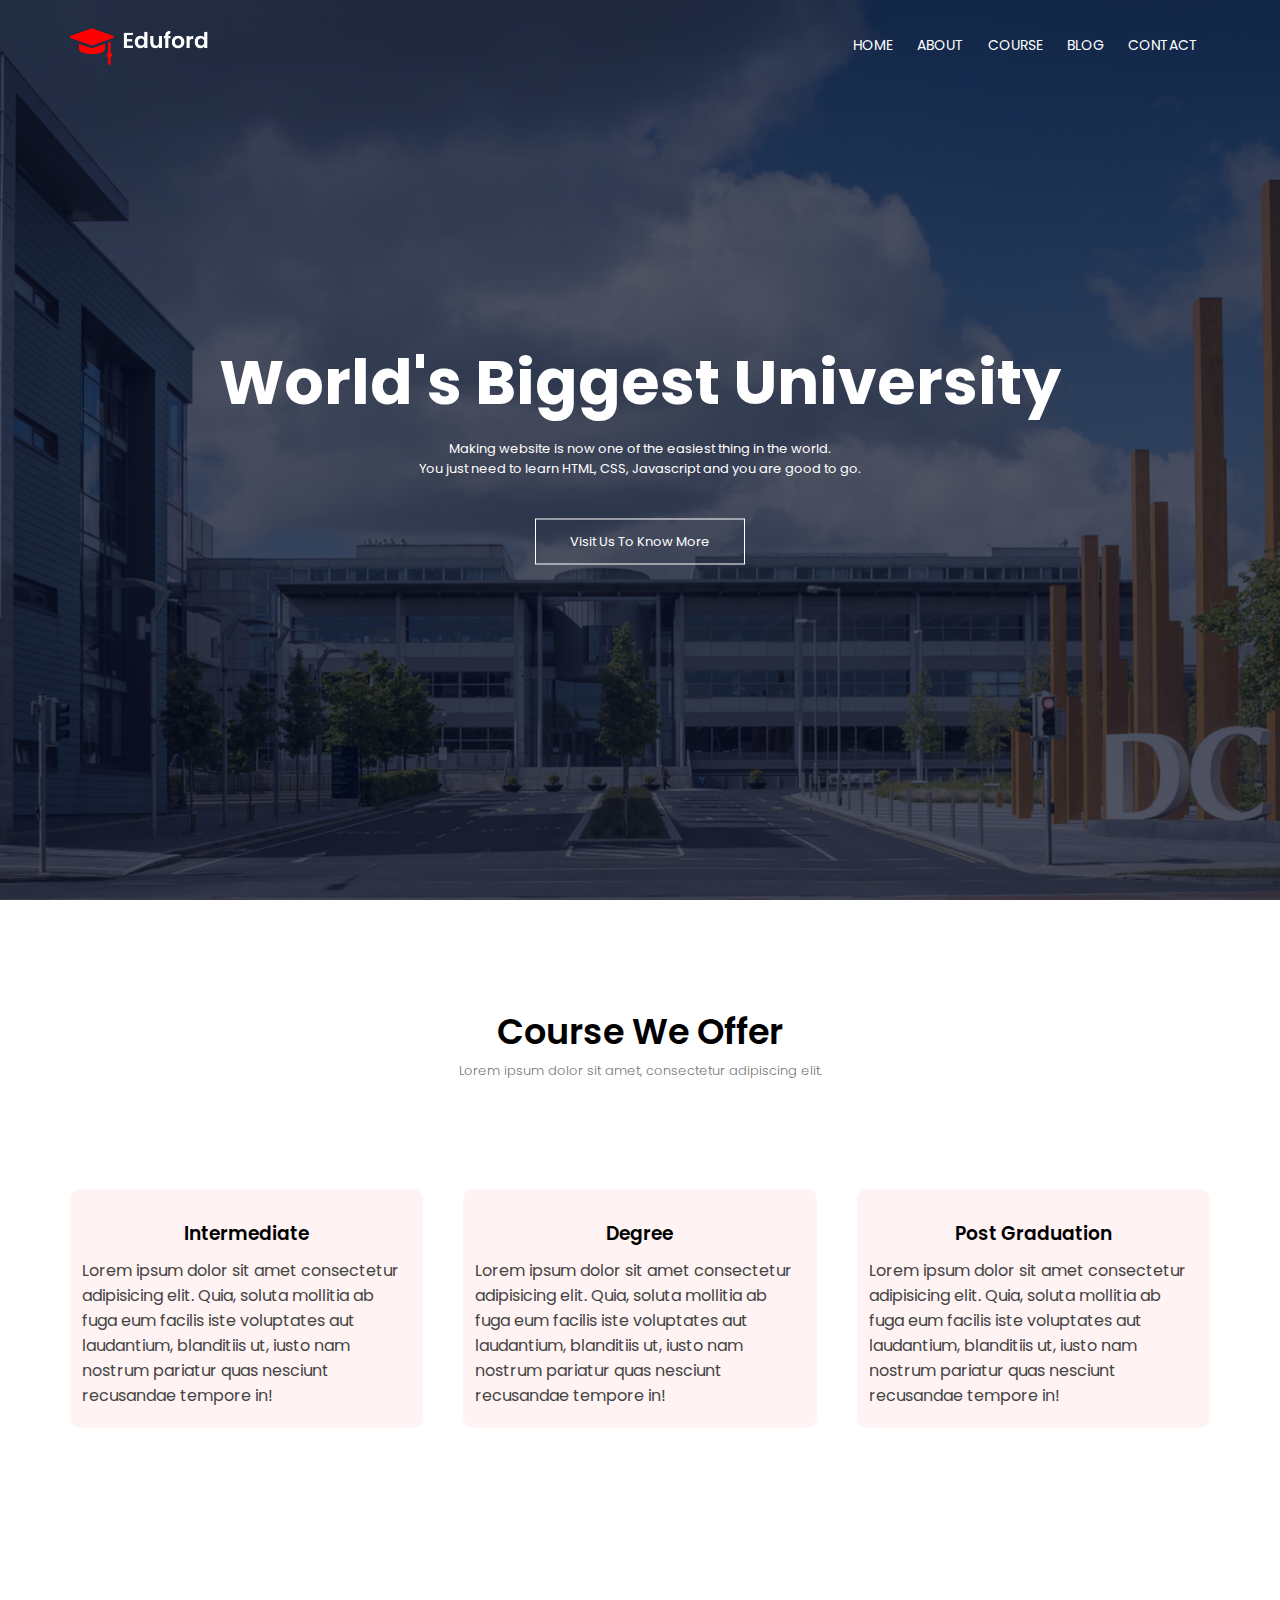
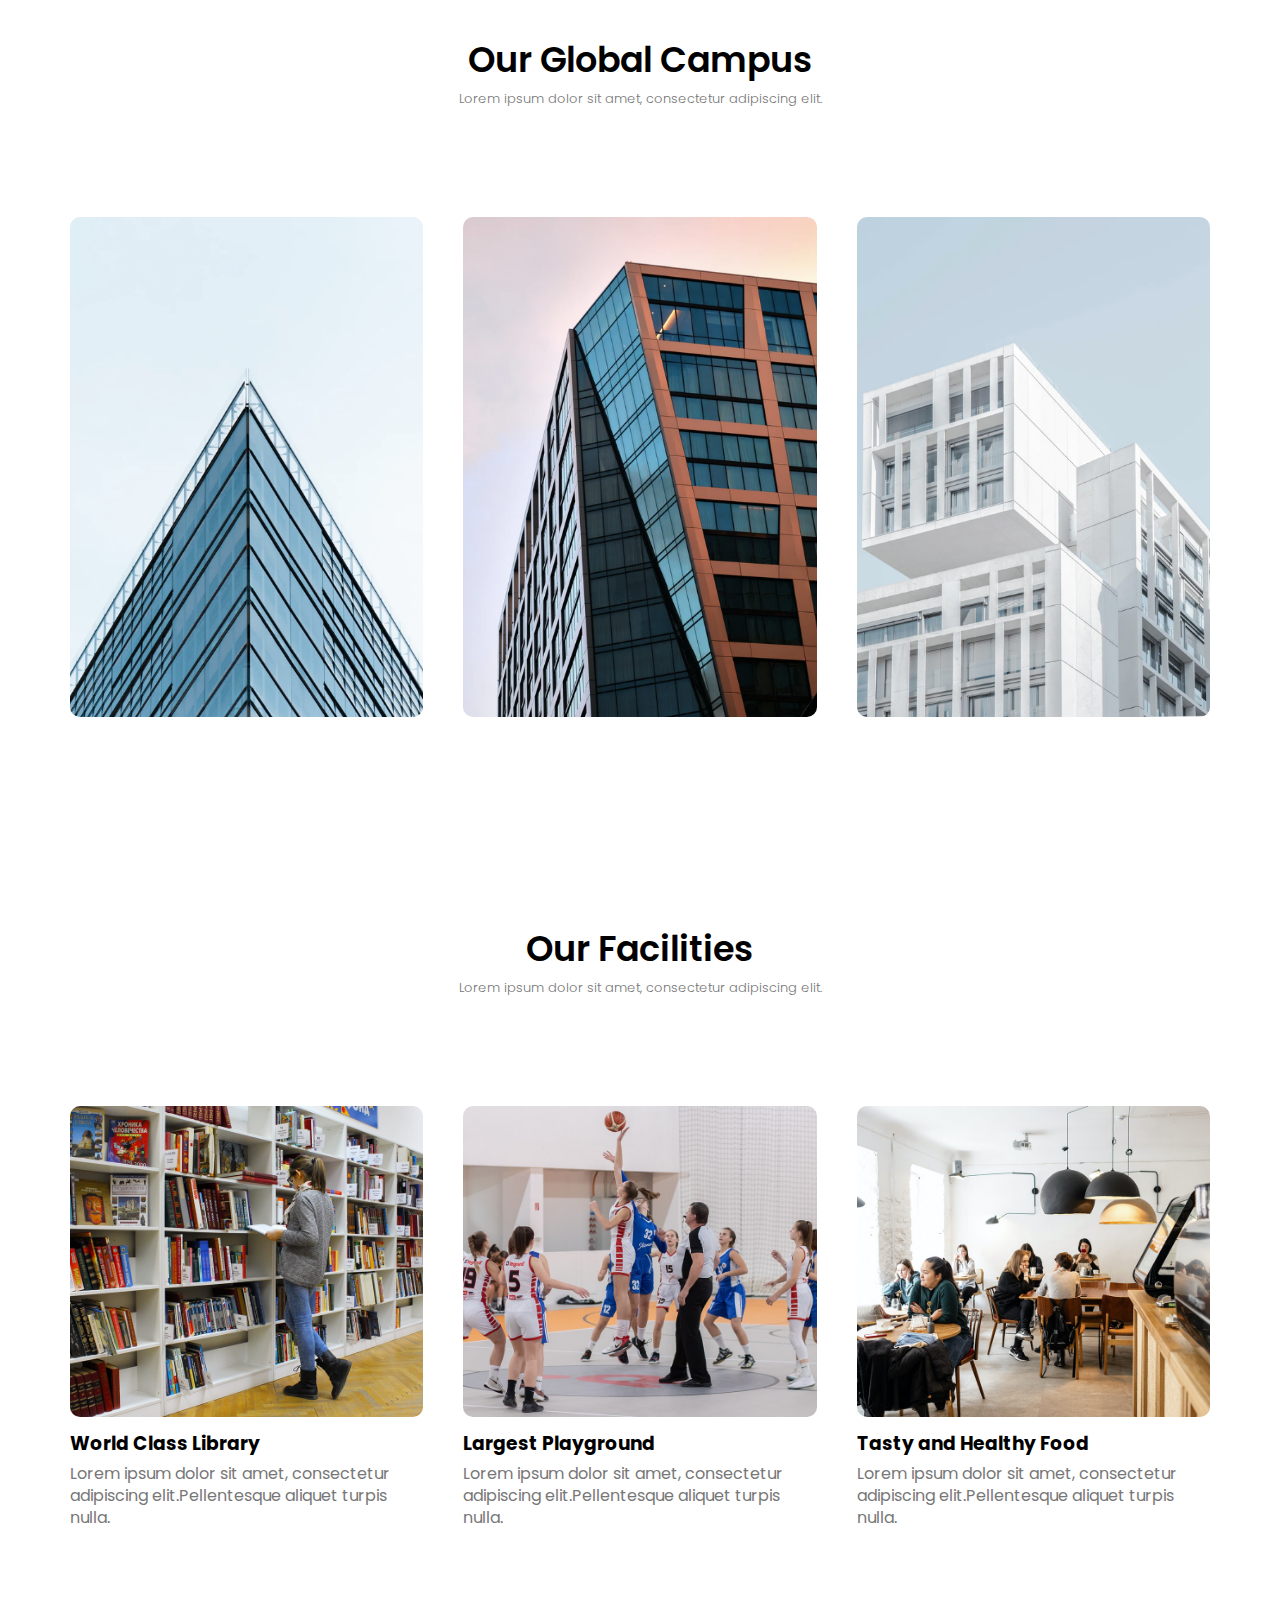
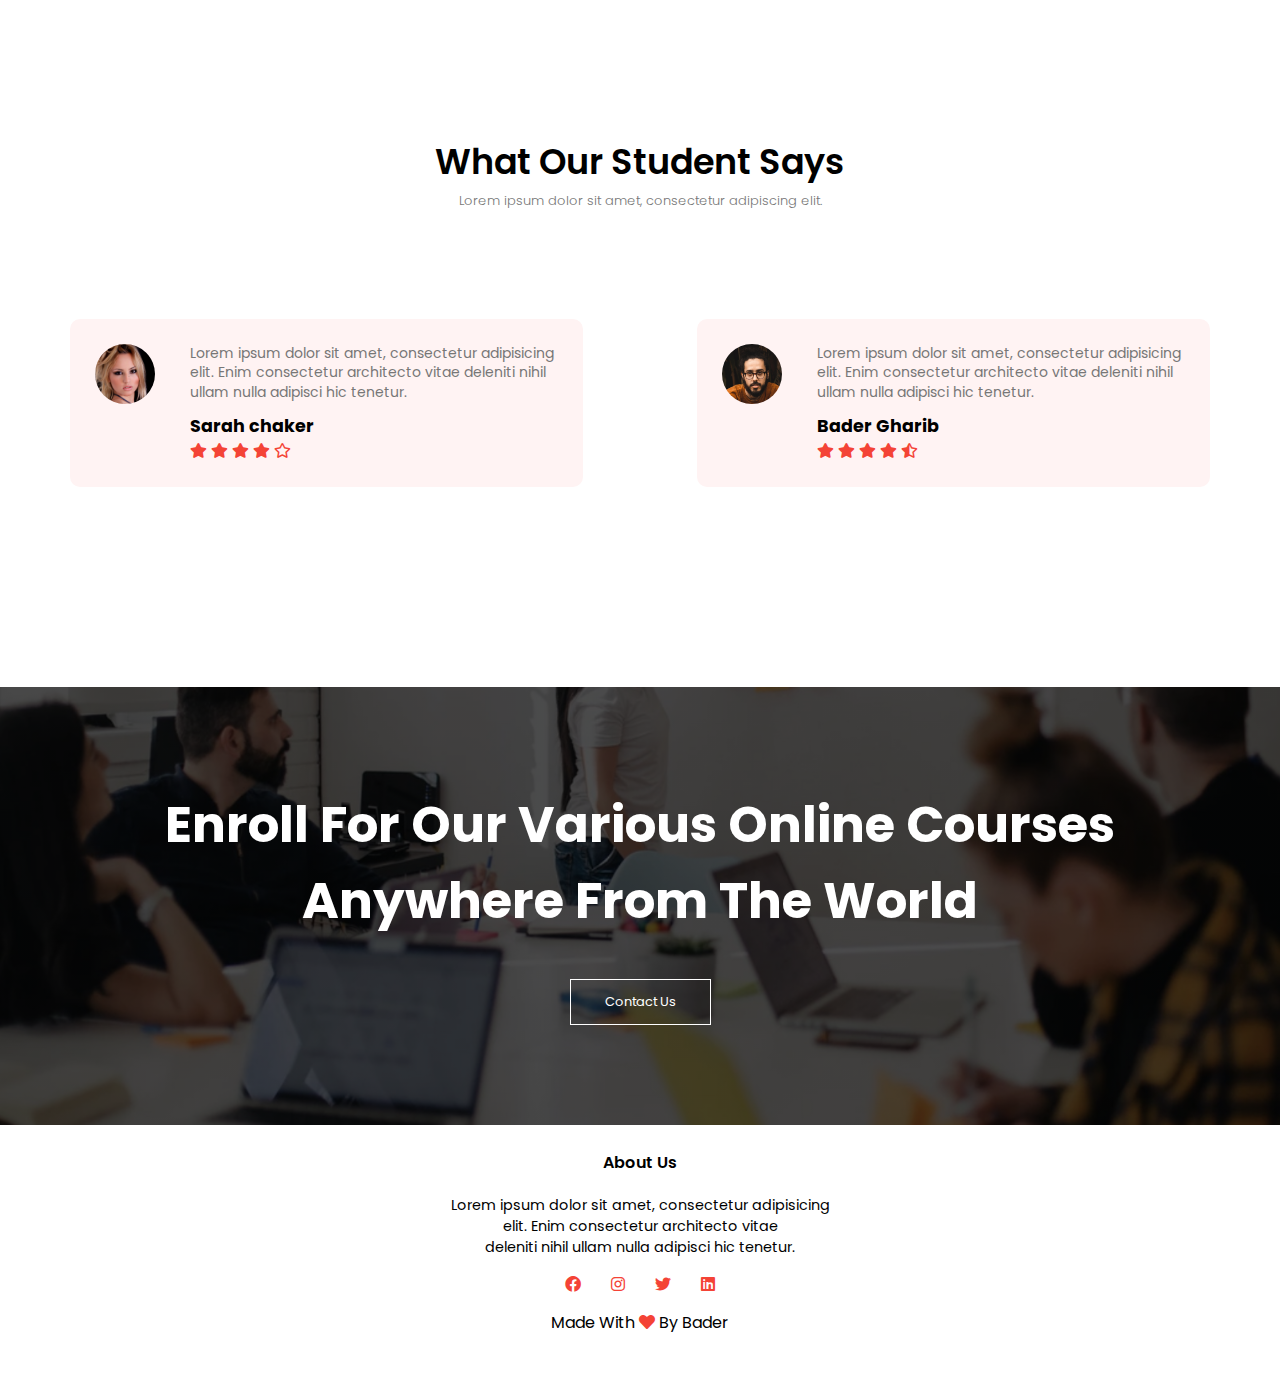
<file: index.html>
<!DOCTYPE html>
<html lang="en">
  <head>
    <meta charset="UTF-8" />
    <meta name="viewport" content="width=device-width, initial-scale=1.0" />
    <title>University Website Design</title>
    <link rel="preconnect" href="https://fonts.googleapis.com" />
    <link rel="preconnect" href="https://fonts.gstatic.com" crossorigin />
    <link
      href="https://fonts.googleapis.com/css2?family=Poppins:wght@100;200;300;400;700&display=swap"
      rel="stylesheet"
    />
    <link rel="stylesheet" href="css/all.min.css" />
    <link rel="stylesheet" href="css/main.css" />
  </head>
  <body>
    <!-- Start Header -->
    <div class="header">
      <div class="container">
        <a class="logo" href="index.html">
          <img src="images/logo.png" alt="" />
        </a>
        <nav>
          <i class="fa-solid fa-bars toggle-menu"></i>
          <ul>
            <li><a href="index.html">HOME</a></li>
            <li><a href="about.html">ABOUT</a></li>
            <li><a href="course.html">COURSE</a></li>
            <li><a href="blog.html">BLOG</a></li>
            <li><a href="contact.html">CONTACT</a></li>
          </ul>
        </nav>
      </div>
    </div>
    <div class="landing">
      <div class="text">
        <div class="content">
          <h1>World's Biggest University</h1>
          <p>
            Making website is now one of the easiest thing in the world.<br />
            You just need to learn HTML, CSS, Javascript and you are good to go.
          </p>
          <a class="hero-btn" href="#">Visit Us To Know More</a>
        </div>
      </div>
    </div>
    <!-- Start Course -->
    <section class="course" id="course">
      <div class="main-title">
        <h1>Course We Offer</h1>
        <p>Lorem ipsum dolor sit amet, consectetur adipiscing elit.</p>
      </div>
      <div class="container">
        <div class="course-col">
          <h3>Intermediate</h3>
          <p>
            Lorem ipsum dolor sit amet consectetur adipisicing elit. Quia,
            soluta mollitia ab fuga eum facilis iste voluptates aut laudantium,
            blanditiis ut, iusto nam nostrum pariatur quas nesciunt recusandae
            tempore in!
          </p>
        </div>
        <div class="course-col">
          <h3>Degree</h3>
          <p>
            Lorem ipsum dolor sit amet consectetur adipisicing elit. Quia,
            soluta mollitia ab fuga eum facilis iste voluptates aut laudantium,
            blanditiis ut, iusto nam nostrum pariatur quas nesciunt recusandae
            tempore in!
          </p>
        </div>
        <div class="course-col">
          <h3>Post Graduation</h3>
          <p>
            Lorem ipsum dolor sit amet consectetur adipisicing elit. Quia,
            soluta mollitia ab fuga eum facilis iste voluptates aut laudantium,
            blanditiis ut, iusto nam nostrum pariatur quas nesciunt recusandae
            tempore in!
          </p>
        </div>
      </div>
    </section>
    <!-- Start Campus -->
    <section class="campus" id="campus">
      <div class="main-title">
        <h1>Our Global Campus</h1>
        <p>Lorem ipsum dolor sit amet, consectetur adipiscing elit.</p>
      </div>
      <div class="container">
        <div class="campus-col">
          <img src="images/london.png" alt="" />
          <div class="layer">
            <h3>LONDON</h3>
          </div>
        </div>
        <div class="campus-col">
          <img src="images/newyork.png" alt="" />
          <div class="layer">
            <h3>NEW YORK</h3>
          </div>
        </div>
        <div class="campus-col">
          <img src="images/washington.png" alt="" />
          <div class="layer">
            <h3>WASHINGTON</h3>
          </div>
        </div>
      </div>
    </section>
    <!-- Start Facilities -->
    <section class="facilities" id="facilities">
      <div class="main-title">
        <h1>Our Facilities</h1>
        <p>Lorem ipsum dolor sit amet, consectetur adipiscing elit.</p>
      </div>
      <div class="container">
        <div class="facility">
          <img src="images/library.png" alt="" />
          <h3>World Class Library</h3>
          <p>
            Lorem ipsum dolor sit amet, consectetur adipiscing elit.Pellentesque
            aliquet turpis nulla.
          </p>
        </div>
        <div class="facility">
          <img src="images/basketball.png" alt="" />
          <h3>Largest Playground</h3>
          <p>
            Lorem ipsum dolor sit amet, consectetur adipiscing elit.Pellentesque
            aliquet turpis nulla.
          </p>
        </div>
        <div class="facility">
          <img src="images/cafeteria.png" alt="" />
          <h3>Tasty and Healthy Food</h3>
          <p>
            Lorem ipsum dolor sit amet, consectetur adipiscing elit.Pellentesque
            aliquet turpis nulla.
          </p>
        </div>
      </div>
    </section>
    <!-- Start Testimonials -->
    <section class="testimonials" id="testimonials">
      <div class="main-title">
        <h1>What Our Student Says</h1>
        <p>Lorem ipsum dolor sit amet, consectetur adipiscing elit.</p>
      </div>
      <div class="container">
        <div class="box">
          <img src="images/user1.jpg" alt="" />
          <div class="text">
            <p>
              Lorem ipsum dolor sit amet, consectetur adipisicing elit. Enim
              consectetur architecto vitae deleniti nihil ullam nulla adipisci
              hic tenetur.
            </p>
            <h3>Sarah chaker</h3>
            <i class="fa-solid fa-star"></i>
            <i class="fa-solid fa-star"></i>
            <i class="fa-solid fa-star"></i>
            <i class="fa-solid fa-star"></i>
            <i class="fa-regular fa-star"></i>
          </div>
        </div>
        <div class="box">
          <img src="images/user2.jpg" alt="" />
          <div class="text">
            <p>
              Lorem ipsum dolor sit amet, consectetur adipisicing elit. Enim
              consectetur architecto vitae deleniti nihil ullam nulla adipisci
              hic tenetur.
            </p>
            <h3>Bader Gharib</h3>
            <i class="fa-solid fa-star"></i>
            <i class="fa-solid fa-star"></i>
            <i class="fa-solid fa-star"></i>
            <i class="fa-solid fa-star"></i>
            <i class="fa-solid fa-star-half-stroke"></i>
          </div>
        </div>
      </div>
    </section>
    <!-- Start Call To Action -->
    <section class="call">
      <h1>
        Enroll For Our Various Online Courses<br />Anywhere From The World
      </h1>
      <a href="#" class="hero-btn">Contact Us</a>
    </section>
    <!-- Start Footer -->
    <section class="footer">
      <h4>About Us</h4>
      <p>
        Lorem ipsum dolor sit amet, consectetur adipisicing elit. Enim
        consectetur architecto vitae<br />deleniti nihil ullam nulla adipisci
        hic tenetur.
      </p>
      <div class="icons">
        <i class="fa-brands fa-facebook"></i>
        <i class="fa-brands fa-instagram"></i>
        <i class="fa-brands fa-twitter"></i>
        <i class="fa-brands fa-linkedin"></i>
      </div>
      <div class="copyright">
        Made With <i class="fa-solid fa-heart heart"></i> By Bader
      </div>
    </section>
  </body>
</html>
</file>
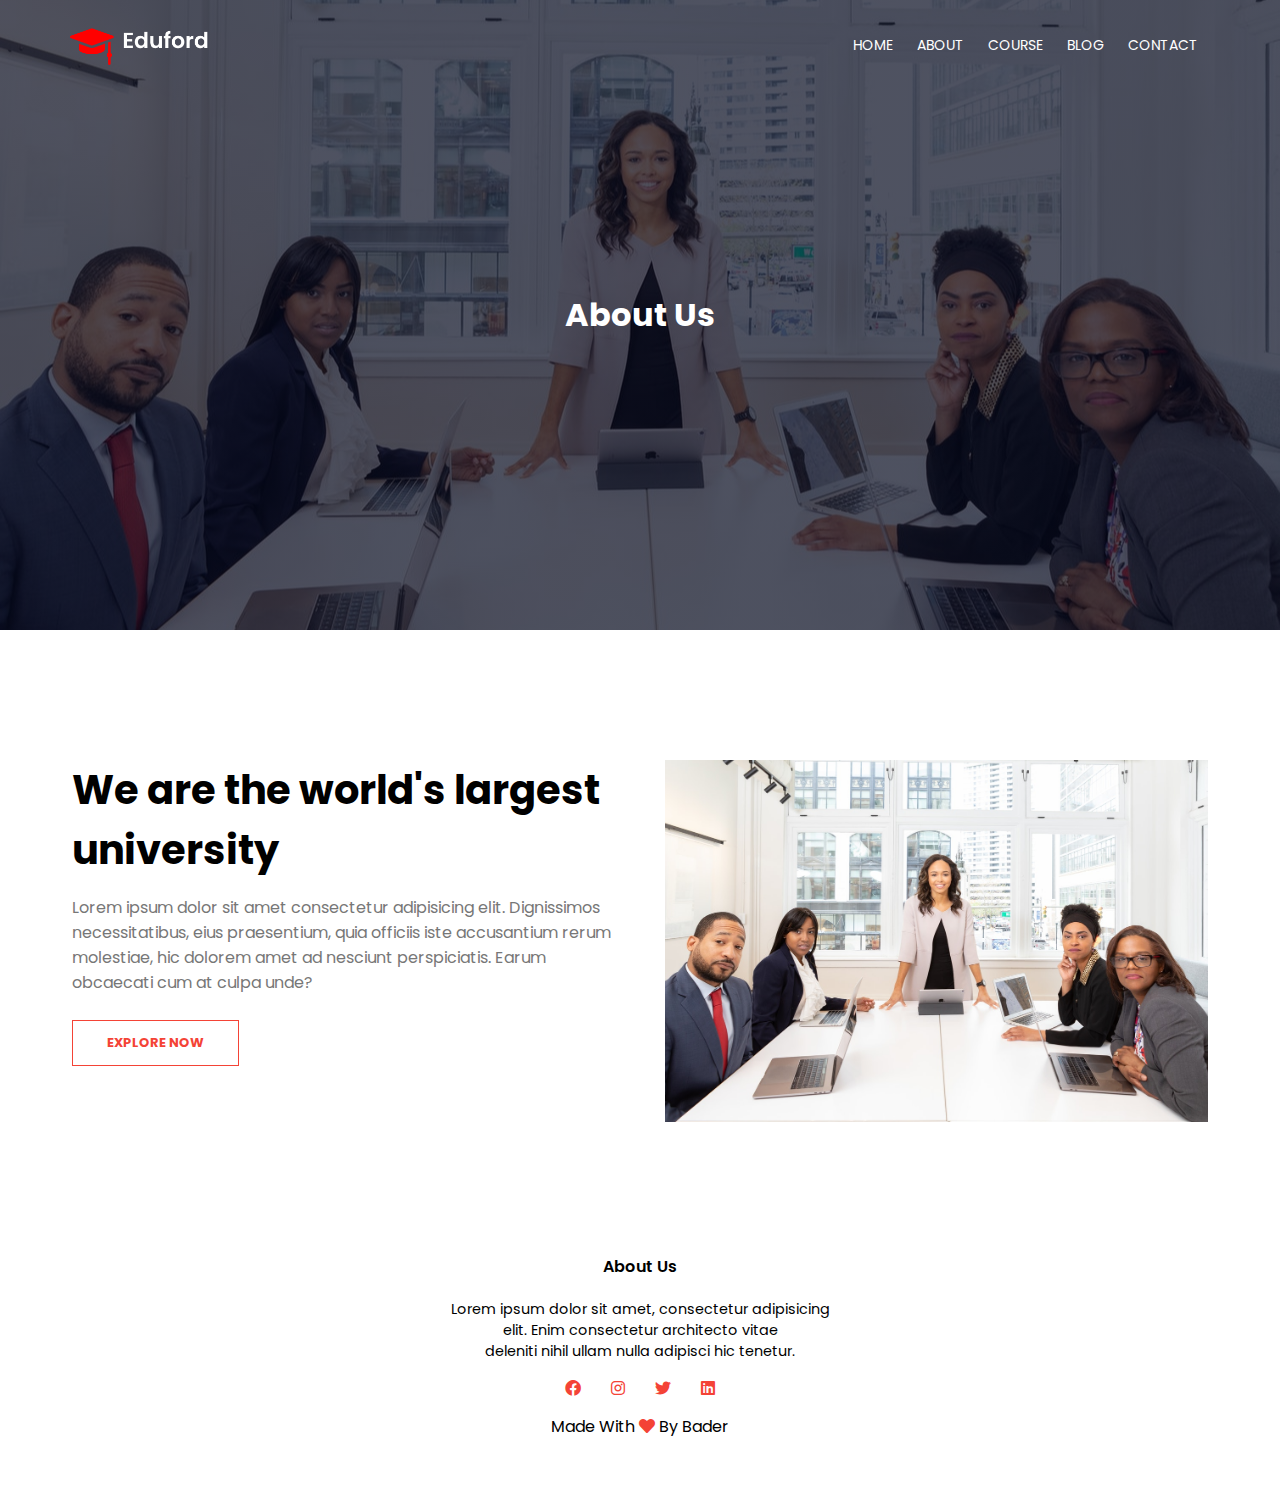
<file: about.html>
<!DOCTYPE html>
<html lang="en">
  <head>
    <meta charset="UTF-8" />
    <meta name="viewport" content="width=device-width, initial-scale=1.0" />
    <title>University Website Design</title>
    <link rel="preconnect" href="https://fonts.googleapis.com" />
    <link rel="preconnect" href="https://fonts.gstatic.com" crossorigin />
    <link
      href="https://fonts.googleapis.com/css2?family=Poppins:wght@100;200;300;400;700&display=swap"
      rel="stylesheet"
    />
    <link rel="stylesheet" href="css/all.min.css" />
    <link rel="stylesheet" href="css/main.css" />
  </head>
  <body>
    <!-- Start Header -->
    <div class="header">
      <div class="container">
        <a class="logo" href="index.html">
          <img src="images/logo.png" alt="" />
        </a>
        <nav>
          <i class="fa-solid fa-bars toggle-menu"></i>
          <ul>
            <li><a href="index.html">HOME</a></li>
            <li><a href="about.html">ABOUT</a></li>
            <li><a href="course.html">COURSE</a></li>
            <li><a href="blog.html">BLOG</a></li>
            <li><a href="contact.html">CONTACT</a></li>
          </ul>
        </nav>
      </div>
    </div>
    <div class="about-landing">
      <h1>About Us</h1>
    </div>
    <!-- Start About Us Content -->
    <section class="about-us">
      <div class="container">
        <div class="box">
          <h1>We are the world's largest university</h1>
          <p>
            Lorem ipsum dolor sit amet consectetur adipisicing elit. Dignissimos
            necessitatibus, eius praesentium, quia officiis iste accusantium
            rerum molestiae, hic dolorem amet ad nesciunt perspiciatis. Earum
            obcaecati cum at culpa unde?
          </p>
          <a href="#" class="hero-btn red-btn">EXPLORE NOW</a>
        </div>
        <div class="box">
          <img src="images/about.jpg" alt="" />
        </div>
      </div>
    </section>
    <!-- Start Footer -->
    <section class="footer">
      <h4>About Us</h4>
      <p>
        Lorem ipsum dolor sit amet, consectetur adipisicing elit. Enim
        consectetur architecto vitae<br />deleniti nihil ullam nulla adipisci
        hic tenetur.
      </p>
      <div class="icons">
        <i class="fa-brands fa-facebook"></i>
        <i class="fa-brands fa-instagram"></i>
        <i class="fa-brands fa-twitter"></i>
        <i class="fa-brands fa-linkedin"></i>
      </div>
      <div class="copyright">
        Made With <i class="fa-solid fa-heart heart"></i> By Bader
      </div>
    </section>
  </body>
</html>
</file>
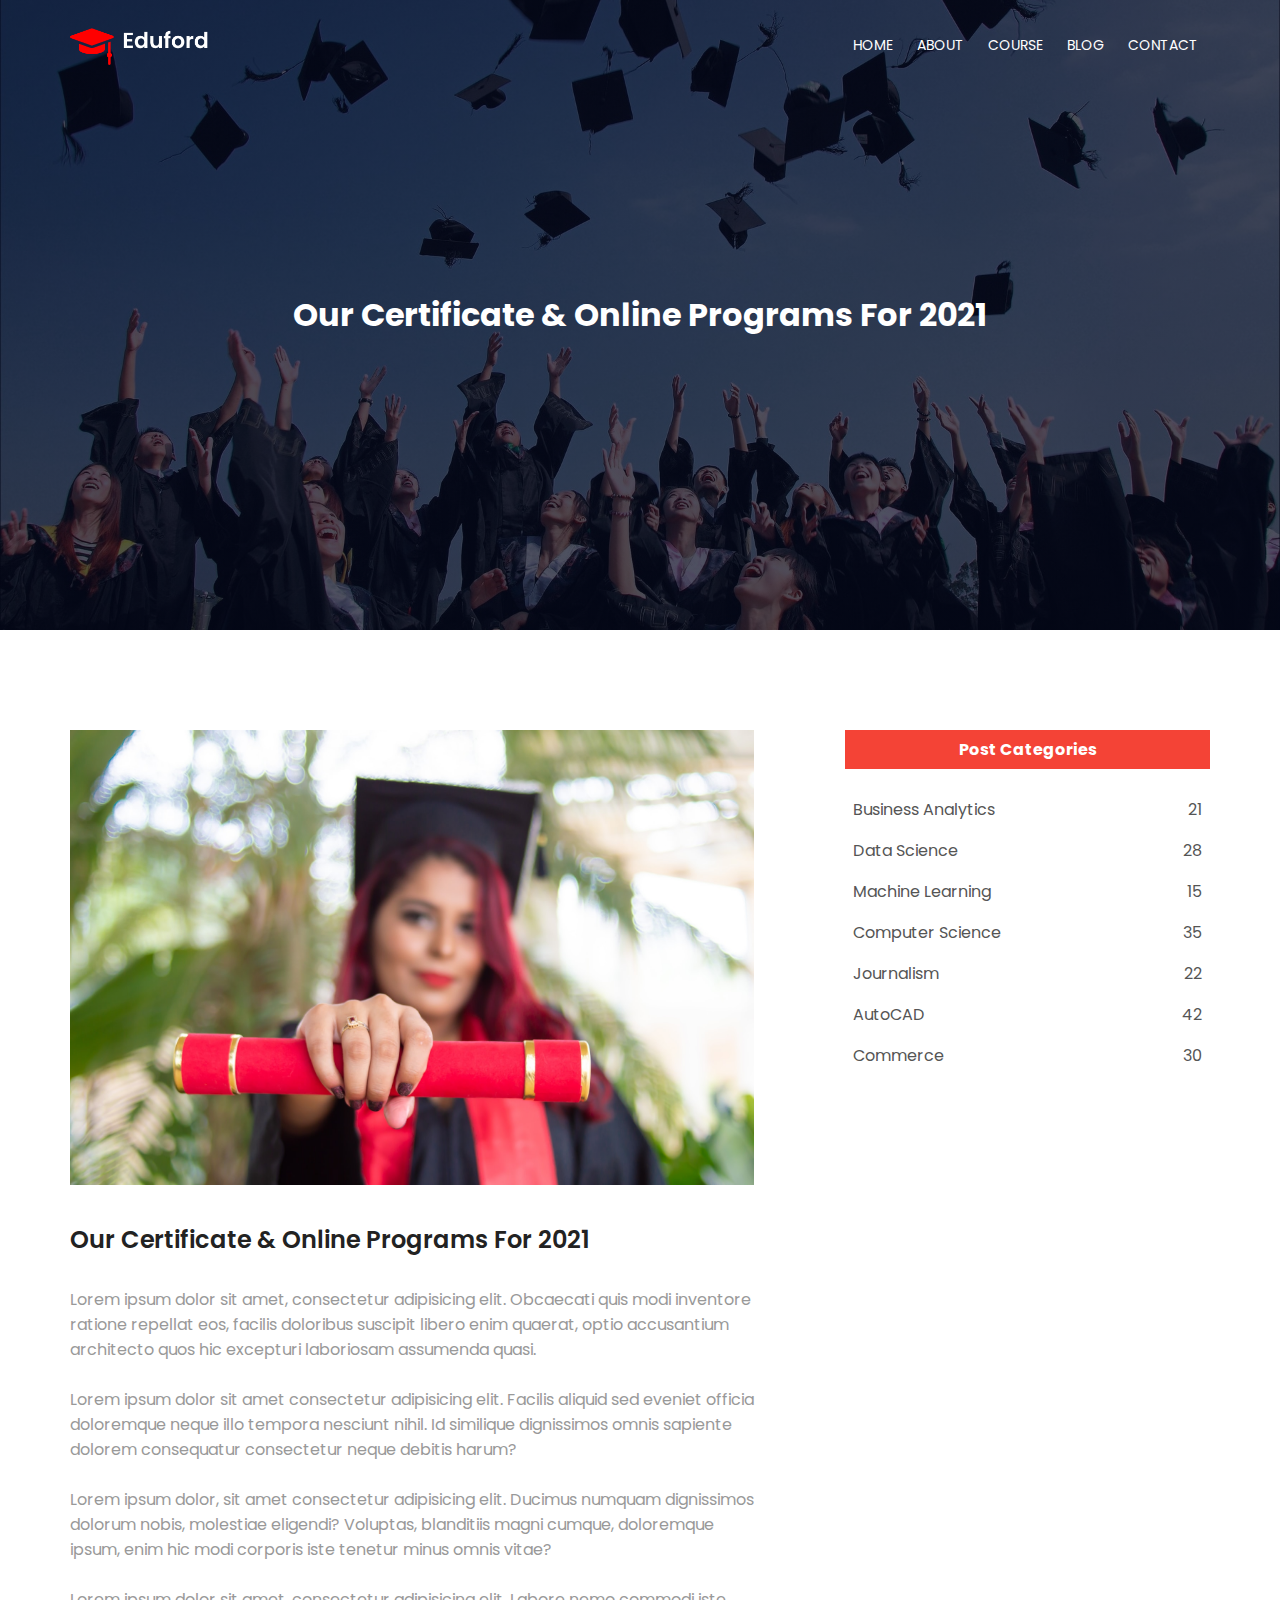
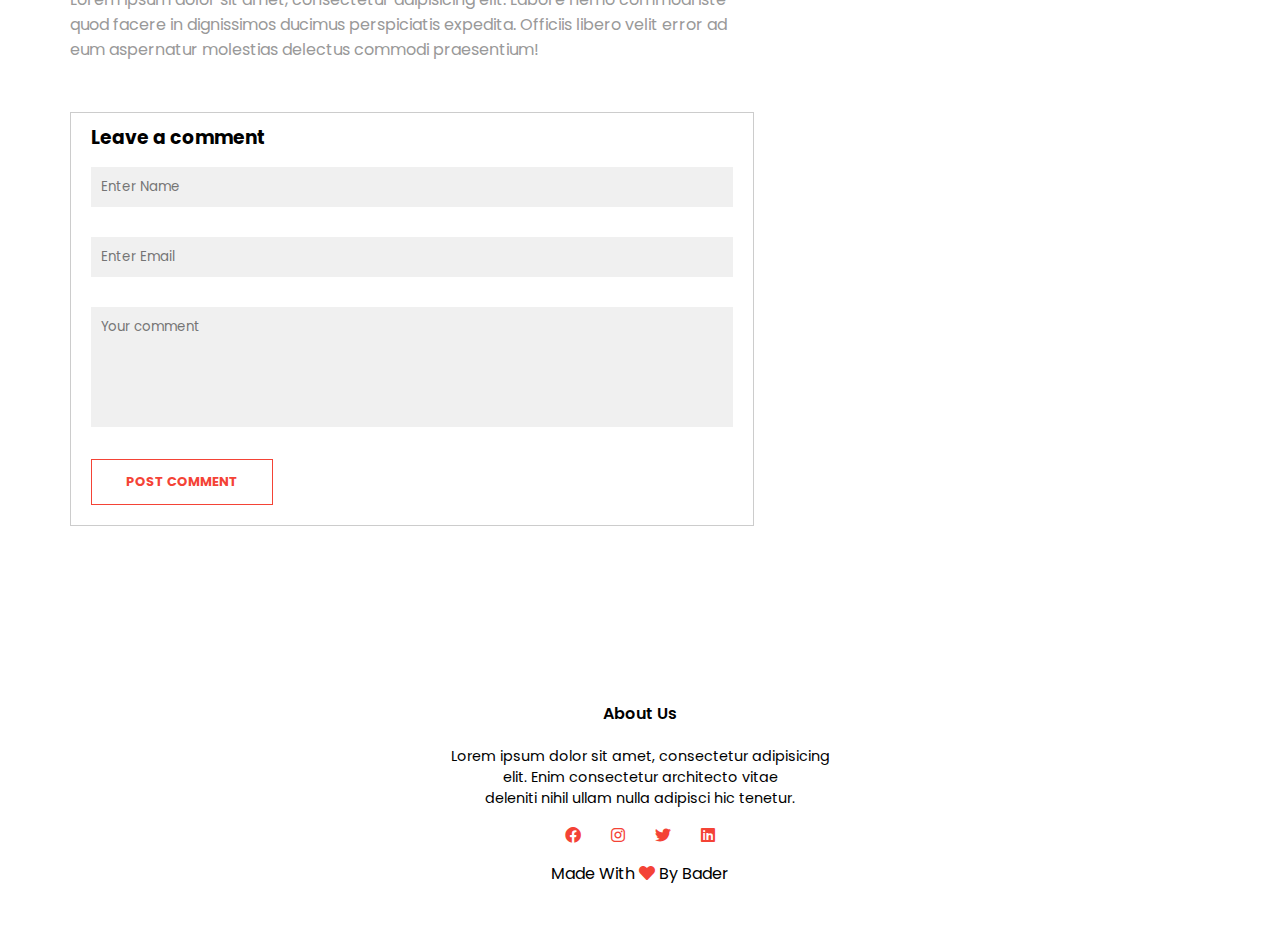
<file: blog.html>
<!DOCTYPE html>
<html lang="en">
  <head>
    <meta charset="UTF-8" />
    <meta name="viewport" content="width=device-width, initial-scale=1.0" />
    <title>University Website Design</title>
    <link rel="preconnect" href="https://fonts.googleapis.com" />
    <link rel="preconnect" href="https://fonts.gstatic.com" crossorigin />
    <link
      href="https://fonts.googleapis.com/css2?family=Poppins:wght@100;200;300;400;700&display=swap"
      rel="stylesheet"
    />
    <link rel="stylesheet" href="css/all.min.css" />
    <link rel="stylesheet" href="css/main.css" />
  </head>
  <body>
    <!-- Start Header -->
    <div class="header">
      <div class="container">
        <a class="logo" href="index.html">
          <img src="images/logo.png" alt="" />
        </a>
        <nav>
          <i class="fa-solid fa-bars toggle-menu"></i>
          <ul>
            <li><a href="index.html">HOME</a></li>
            <li><a href="about.html">ABOUT</a></li>
            <li><a href="course.html">COURSE</a></li>
            <li><a href="blog.html">BLOG</a></li>
            <li><a href="contact.html">CONTACT</a></li>
          </ul>
        </nav>
      </div>
    </div>
    <div class="blog-landing">
      <h1>Our Certificate &amp; Online Programs For 2021</h1>
    </div>
    <section class="blog">
      <div class="container">
        <div class="blog-left">
          <img src="images/certificate.jpg" alt="" />
          <h2>Our Certificate &amp; Online Programs For 2021</h2>
          <p>
            Lorem ipsum dolor sit amet, consectetur adipisicing elit. Obcaecati
            quis modi inventore ratione repellat eos, facilis doloribus suscipit
            libero enim quaerat, optio accusantium architecto quos hic excepturi
            laboriosam assumenda quasi.
          </p>
          <br />
          <p>
            Lorem ipsum dolor sit amet consectetur adipisicing elit. Facilis
            aliquid sed eveniet officia doloremque neque illo tempora nesciunt
            nihil. Id similique dignissimos omnis sapiente dolorem consequatur
            consectetur neque debitis harum?
          </p>
          <br />
          <p>
            Lorem ipsum dolor, sit amet consectetur adipisicing elit. Ducimus
            numquam dignissimos dolorum nobis, molestiae eligendi? Voluptas,
            blanditiis magni cumque, doloremque ipsum, enim hic modi corporis
            iste tenetur minus omnis vitae?
          </p>
          <br />
          <p>
            Lorem ipsum dolor sit amet, consectetur adipisicing elit. Labore
            nemo commodi iste quod facere in dignissimos ducimus perspiciatis
            expedita. Officiis libero velit error ad eum aspernatur molestias
            delectus commodi praesentium!
          </p>
          <div class="comment">
            <h3>Leave a comment</h3>
            <form class="comment-fomr">
              <input type="text" placeholder="Enter Name" />
              <input type="email" placeholder="Enter Email" />
              <textarea rows="5" placeholder="Your comment"></textarea>
              <button class="hero-btn red-btn" type="submit">
                POST COMMENT
              </button>
            </form>
          </div>
        </div>
        <div class="blog-right">
          <h3>Post Categories</h3>
          <div>
            <span>Business Analytics</span>
            <span>21</span>
          </div>
          <div>
            <span>Data Science</span>
            <span>28</span>
          </div>
          <div>
            <span>Machine Learning</span>
            <span>15</span>
          </div>
          <div>
            <span>Computer Science</span>
            <span>35</span>
          </div>
          <div>
            <span>Journalism</span>
            <span>22</span>
          </div>
          <div>
            <span>AutoCAD</span>
            <span>42</span>
          </div>
          <div>
            <span>Commerce</span>
            <span>30</span>
          </div>
        </div>
      </div>
    </section>
    <!-- Start Footer -->
    <section class="footer">
      <h4>About Us</h4>
      <p>
        Lorem ipsum dolor sit amet, consectetur adipisicing elit. Enim
        consectetur architecto vitae<br />deleniti nihil ullam nulla adipisci
        hic tenetur.
      </p>
      <div class="icons">
        <i class="fa-brands fa-facebook"></i>
        <i class="fa-brands fa-instagram"></i>
        <i class="fa-brands fa-twitter"></i>
        <i class="fa-brands fa-linkedin"></i>
      </div>
      <div class="copyright">
        Made With <i class="fa-solid fa-heart heart"></i> By Bader
      </div>
    </section>
  </body>
</html>
</file>
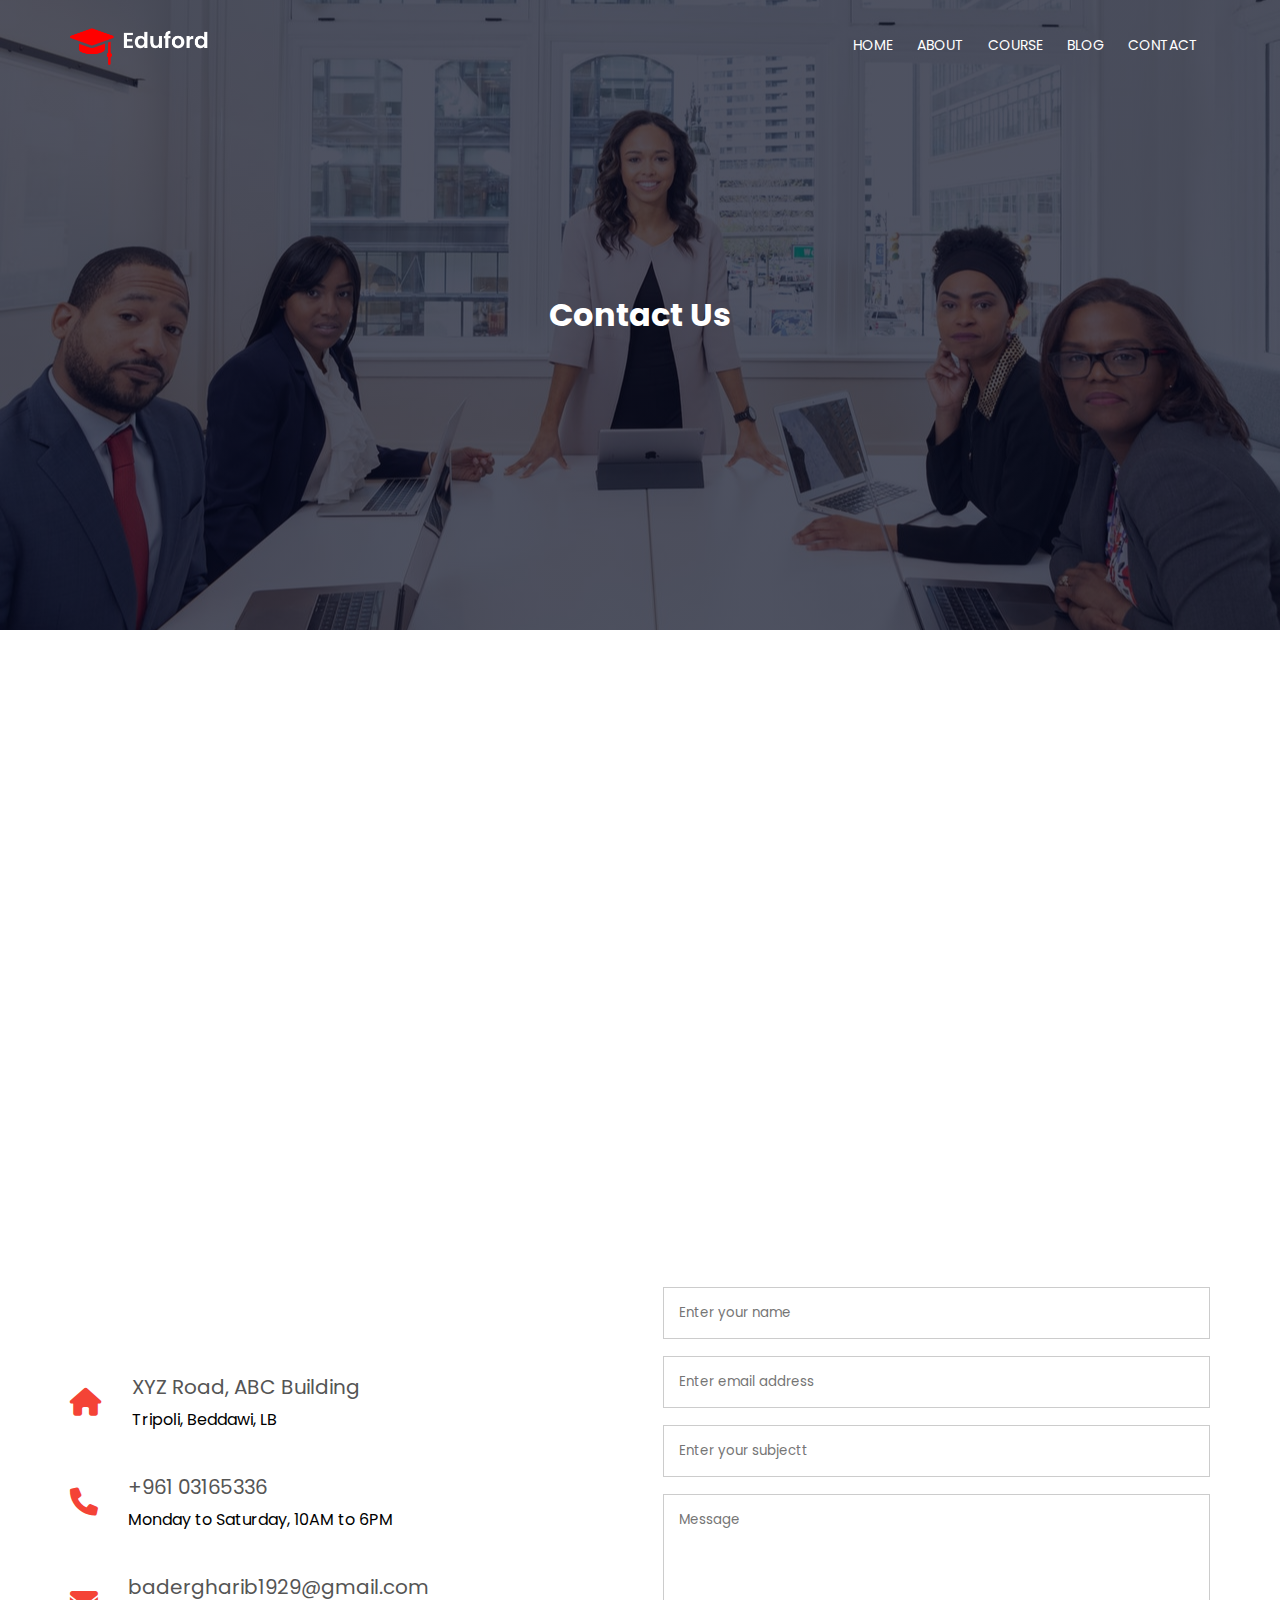
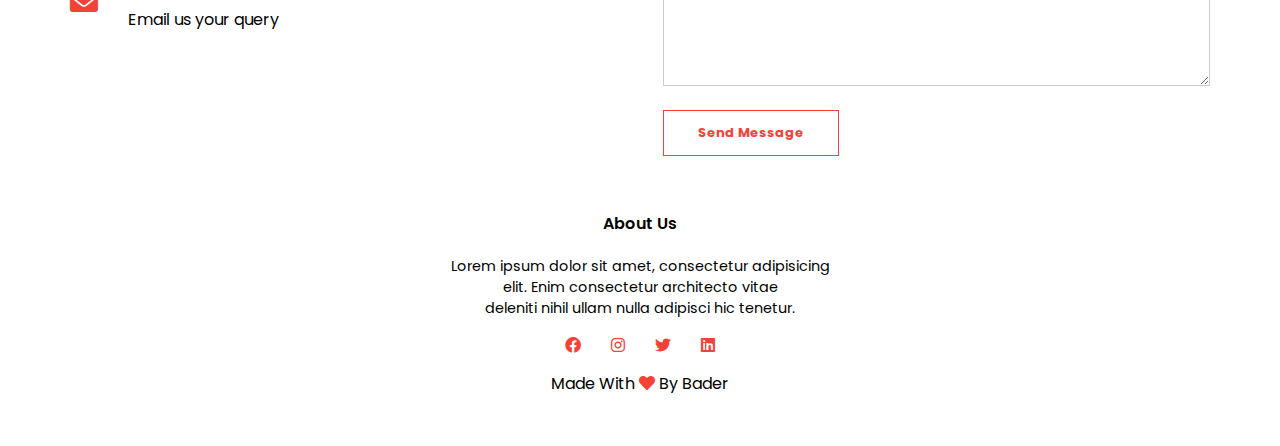
<file: contact.html>
<!DOCTYPE html>
<html lang="en">
  <head>
    <meta charset="UTF-8" />
    <meta name="viewport" content="width=device-width, initial-scale=1.0" />
    <title>University Website Design</title>
    <link rel="preconnect" href="https://fonts.googleapis.com" />
    <link rel="preconnect" href="https://fonts.gstatic.com" crossorigin />
    <link
      href="https://fonts.googleapis.com/css2?family=Poppins:wght@100;200;300;400;700&display=swap"
      rel="stylesheet"
    />
    <link rel="stylesheet" href="css/all.min.css" />
    <link rel="stylesheet" href="css/main.css" />
  </head>
  <body>
    <!-- Start Header -->
    <div class="header">
      <div class="container">
        <a class="logo" href="index.html">
          <img src="images/logo.png" alt="" />
        </a>
        <nav>
          <i class="fa-solid fa-bars toggle-menu"></i>
          <ul>
            <li><a href="index.html">HOME</a></li>
            <li><a href="about.html">ABOUT</a></li>
            <li><a href="course.html">COURSE</a></li>
            <li><a href="blog.html">BLOG</a></li>
            <li><a href="contact.html">CONTACT</a></li>
          </ul>
        </nav>
      </div>
    </div>
    <div class="about-landing">
      <h1>Contact Us</h1>
    </div>
    <section class="location">
      <div class="container">
        <iframe
          src="https://www.google.com/maps/embed?pb=!1m18!1m12!1m3!1d52655.4446503747!2d35.81080526096752!3d34.42763675924705!2m3!1f0!2f0!3f0!3m2!1i1024!2i768!4f13.1!3m3!1m2!1s0x1521f6ab9db89d33%3A0x323c52527dde8578!2sTripoli!5e0!3m2!1sen!2slb!4v1649680217218!5m2!1sen!2slb"
          width="600"
          height="450"
          style="border: 0"
          allowfullscreen=""
          loading="lazy"
          referrerpolicy="no-referrer-when-downgrade"
        ></iframe>
      </div>
    </section>
    <section class="contact-us">
      <div class="container">
        <div class="box">
          <div>
            <i class="fa-solid fa-house"></i>
            <span>
              <h5>XYZ Road, ABC Building</h5>
              <p>Tripoli, Beddawi, LB</p>
            </span>
          </div>
          <div>
            <i class="fa-solid fa-phone"></i>
            <span>
              <h5>+961 03165336</h5>
              <p>Monday to Saturday, 10AM to 6PM</p>
            </span>
          </div>
          <div>
            <i class="fa-solid fa-envelope"></i>
            <span>
              <h5>badergharib1929@gmail.com</h5>
              <p>Email us your query</p>
            </span>
          </div>
        </div>
        <div class="box">
          <form action="">
            <input type="text" placeholder="Enter your name" />
            <input type="email" placeholder="Enter email address" />
            <input type="text" placeholder="Enter your subjectt" />
            <textarea rows="8" placeholder="Message"></textarea>
            <button type="submit" class="hero-btn red-btn">Send Message</button>
          </form>
        </div>
      </div>
    </section>
    <!-- Start Footer -->
    <section class="footer">
      <h4>About Us</h4>
      <p>
        Lorem ipsum dolor sit amet, consectetur adipisicing elit. Enim
        consectetur architecto vitae<br />deleniti nihil ullam nulla adipisci
        hic tenetur.
      </p>
      <div class="icons">
        <i class="fa-brands fa-facebook"></i>
        <i class="fa-brands fa-instagram"></i>
        <i class="fa-brands fa-twitter"></i>
        <i class="fa-brands fa-linkedin"></i>
      </div>
      <div class="copyright">
        Made With <i class="fa-solid fa-heart heart"></i> By Bader
      </div>
    </section>
  </body>
</html>
</file>
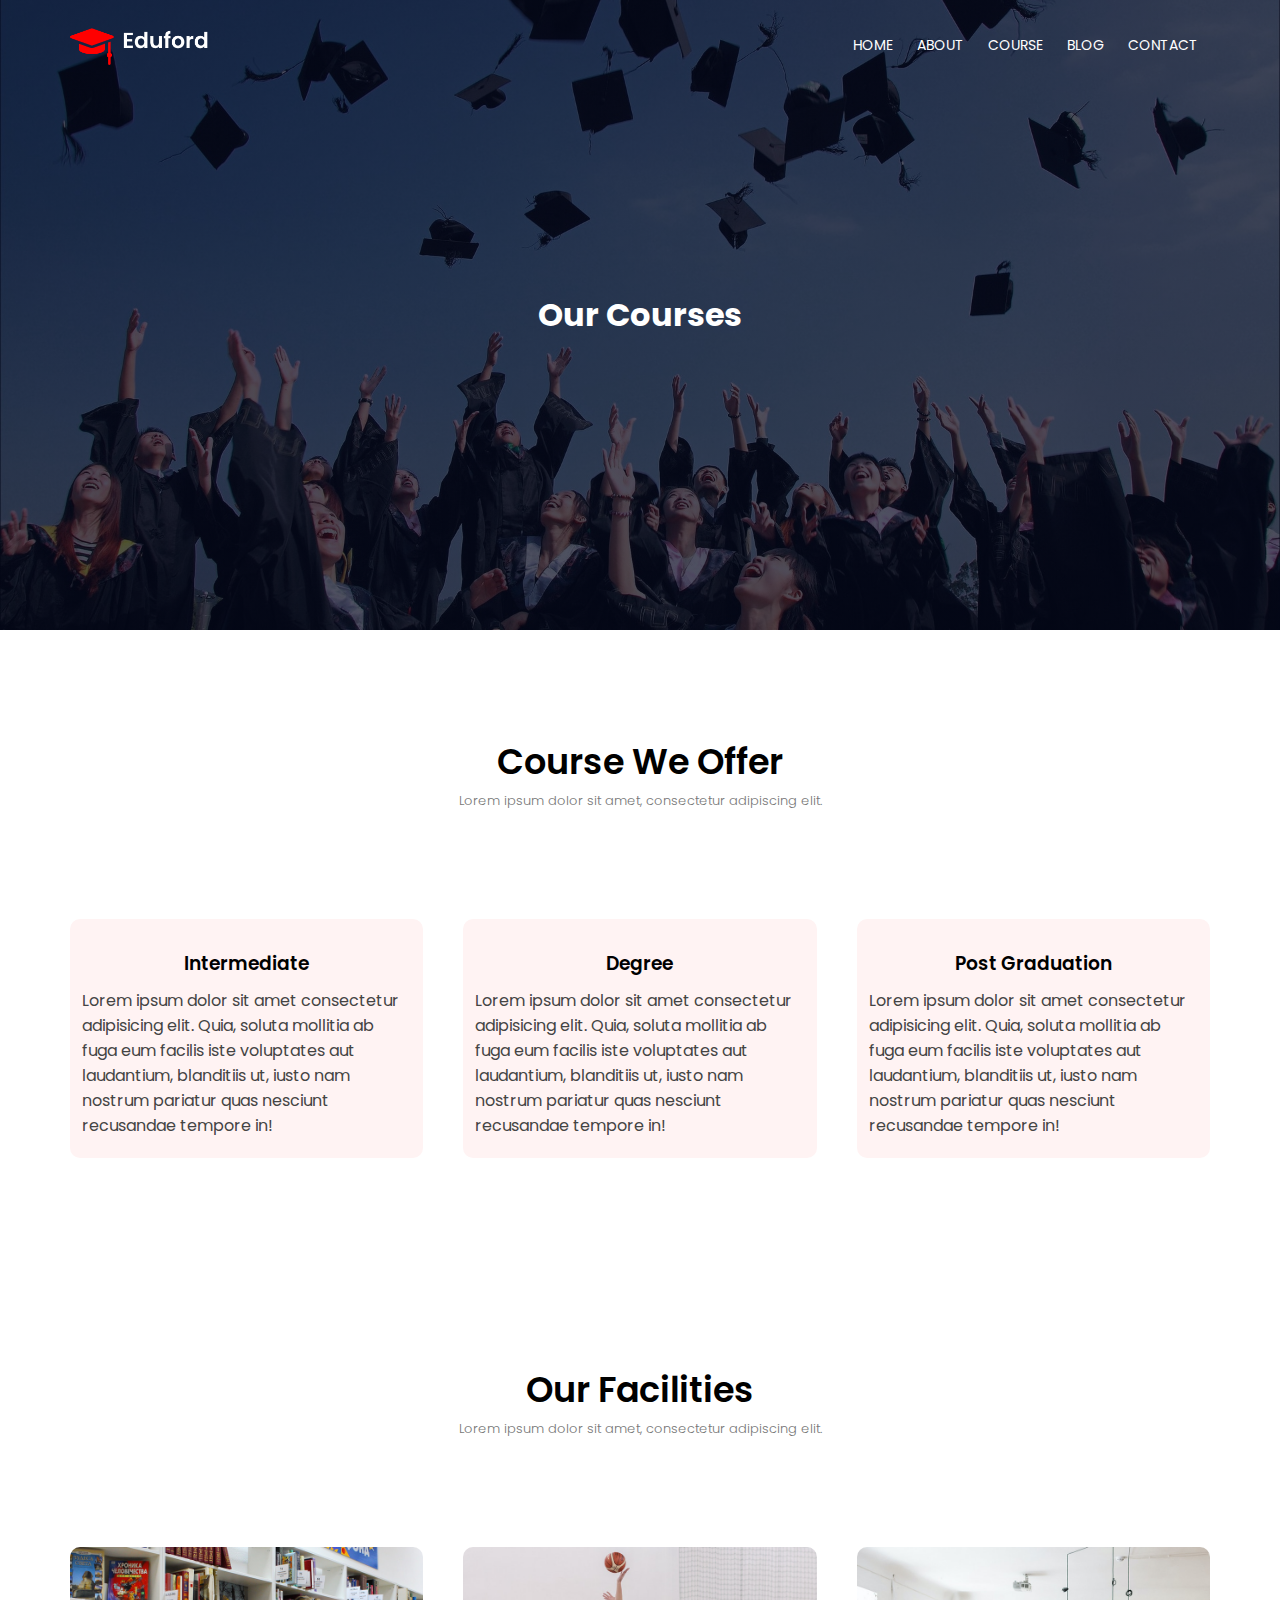
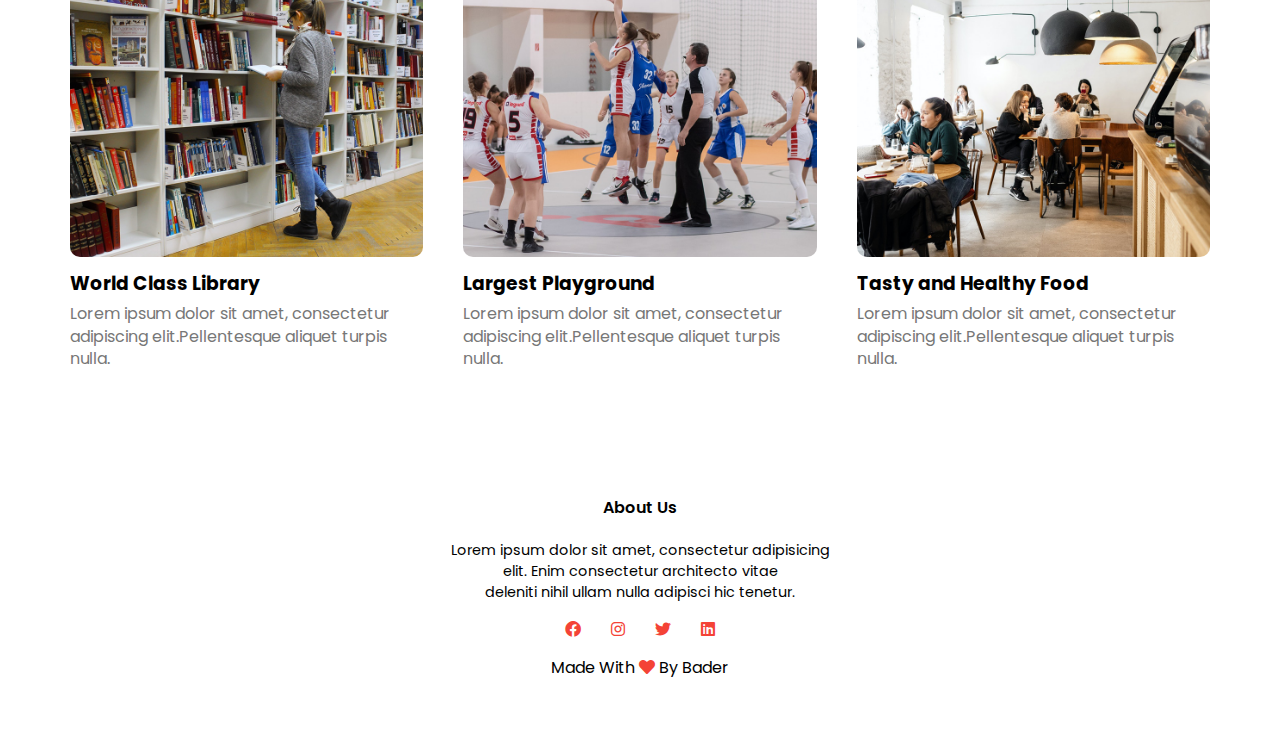
<file: course.html>
<!DOCTYPE html>
<html lang="en">
  <head>
    <meta charset="UTF-8" />
    <meta name="viewport" content="width=device-width, initial-scale=1.0" />
    <title>University Website Design</title>
    <link rel="preconnect" href="https://fonts.googleapis.com" />
    <link rel="preconnect" href="https://fonts.gstatic.com" crossorigin />
    <link
      href="https://fonts.googleapis.com/css2?family=Poppins:wght@100;200;300;400;700&display=swap"
      rel="stylesheet"
    />
    <link rel="stylesheet" href="css/all.min.css" />
    <link rel="stylesheet" href="css/main.css" />
  </head>
  <body>
    <!-- Start Header -->
    <div class="header">
      <div class="container">
        <a class="logo" href="index.html">
          <img src="images/logo.png" alt="" />
        </a>
        <nav>
          <i class="fa-solid fa-bars toggle-menu"></i>
          <ul>
            <li><a href="index.html">HOME</a></li>
            <li><a href="about.html">ABOUT</a></li>
            <li><a href="course.html">COURSE</a></li>
            <li><a href="blog.html">BLOG</a></li>
            <li><a href="contact.html">CONTACT</a></li>
          </ul>
        </nav>
      </div>
    </div>
    <div class="course-landing">
      <h1>Our Courses</h1>
    </div>
    <section class="course" id="course">
      <div class="main-title">
        <h1>Course We Offer</h1>
        <p>Lorem ipsum dolor sit amet, consectetur adipiscing elit.</p>
      </div>
      <div class="container">
        <div class="course-col">
          <h3>Intermediate</h3>
          <p>
            Lorem ipsum dolor sit amet consectetur adipisicing elit. Quia,
            soluta mollitia ab fuga eum facilis iste voluptates aut laudantium,
            blanditiis ut, iusto nam nostrum pariatur quas nesciunt recusandae
            tempore in!
          </p>
        </div>
        <div class="course-col">
          <h3>Degree</h3>
          <p>
            Lorem ipsum dolor sit amet consectetur adipisicing elit. Quia,
            soluta mollitia ab fuga eum facilis iste voluptates aut laudantium,
            blanditiis ut, iusto nam nostrum pariatur quas nesciunt recusandae
            tempore in!
          </p>
        </div>
        <div class="course-col">
          <h3>Post Graduation</h3>
          <p>
            Lorem ipsum dolor sit amet consectetur adipisicing elit. Quia,
            soluta mollitia ab fuga eum facilis iste voluptates aut laudantium,
            blanditiis ut, iusto nam nostrum pariatur quas nesciunt recusandae
            tempore in!
          </p>
        </div>
      </div>
    </section>
    <section class="facilities" id="facilities">
      <div class="main-title">
        <h1>Our Facilities</h1>
        <p>Lorem ipsum dolor sit amet, consectetur adipiscing elit.</p>
      </div>
      <div class="container">
        <div class="facility">
          <img src="images/library.png" alt="" />
          <h3>World Class Library</h3>
          <p>
            Lorem ipsum dolor sit amet, consectetur adipiscing elit.Pellentesque
            aliquet turpis nulla.
          </p>
        </div>
        <div class="facility">
          <img src="images/basketball.png" alt="" />
          <h3>Largest Playground</h3>
          <p>
            Lorem ipsum dolor sit amet, consectetur adipiscing elit.Pellentesque
            aliquet turpis nulla.
          </p>
        </div>
        <div class="facility">
          <img src="images/cafeteria.png" alt="" />
          <h3>Tasty and Healthy Food</h3>
          <p>
            Lorem ipsum dolor sit amet, consectetur adipiscing elit.Pellentesque
            aliquet turpis nulla.
          </p>
        </div>
      </div>
    </section>
    <!-- Start Footer -->
    <section class="footer">
      <h4>About Us</h4>
      <p>
        Lorem ipsum dolor sit amet, consectetur adipisicing elit. Enim
        consectetur architecto vitae<br />deleniti nihil ullam nulla adipisci
        hic tenetur.
      </p>
      <div class="icons">
        <i class="fa-brands fa-facebook"></i>
        <i class="fa-brands fa-instagram"></i>
        <i class="fa-brands fa-twitter"></i>
        <i class="fa-brands fa-linkedin"></i>
      </div>
      <div class="copyright">
        Made With <i class="fa-solid fa-heart heart"></i> By Bader
      </div>
    </section>
  </body>
</html>
</file>
<file: css/main.css>
:root {
  --section-padding: 100px;
}
* {
  margin: 0;
  padding: 0;
  font-family: "Poppins", sans-serif;
  box-sizing: border-box;
}
.container {
  padding-left: 15px;
  padding-right: 15px;
  margin-left: auto;
  margin-right: auto;
}
@media (min-width: 768px) {
  .container {
    width: 750px;
  }
}
@media (min-width: 992px) {
  .container {
    width: 970px;
  }
}
@media (min-width: 1200px) {
  .container {
    width: 1170px;
  }
}
/* start component */
.main-title {
  text-align: center;
  margin-bottom: 100px;
}
.main-title h1 {
  font-size: 35px;
  font-weight: 600;
  padding: 5px;
}
.main-title p {
  font-size: 13px;
  font-weight: 300;
  width: 550px;
  max-width: 100%;
  margin: -10px auto 0;
  line-height: 2;
  color: #777;
  padding: 5px;
}
/* end component */
/* Start Header */
.header {
  position: absolute;
  left: 0;
  width: 100%;
  z-index: 5;
}
.header .container {
  display: flex;
  justify-content: space-between;
  align-items: center;
  position: relative;
  min-height: 97px;
}
.header .logo img {
  height: 40px;
}
.header nav {
  flex: 1;
  display: flex;
  justify-content: flex-end;
  align-items: center;
}
.header nav .toggle-menu {
  display: block;
  color: red;
  margin: 10px;
  font-size: 22px;
  cursor: pointer;
  position: relative;
  top: -6px;
}
@media (min-width: 768px) {
  .header nav .toggle-menu {
    display: none;
  }
}
.header nav ul {
  display: flex;
  list-style: none;
}
@media (max-width: 767px) {
  .header nav ul {
    display: none;
  }
  .header nav .toggle-menu:hover + ul {
    display: flex;
    flex-direction: column;
    position: absolute;
    top: 0;
    right: 0;
    width: 300px;
    height: 100vh;
    background-color: #f44336;
    text-align: left;
    z-index: 2;
  }
  .header nav ul li a {
    padding: 15px !important;
  }
}
.header nav ul li a {
  display: block;
  padding: 8px 12px;
  color: #ffff;
  text-decoration: none;
  font-size: 14px;
  cursor: pointer;
  position: relative;
  z-index: 3;
}
.header nav ul li a::after {
  content: "";
  width: 0;
  height: 2px;
  background-color: #f44336;
  display: block;
  margin: 5px auto 0;
  transition: 0.5s;
}
.header nav ul li a:hover::after {
  width: 100%;
}
/* Start Landing */
.landing {
  min-height: 100vh;
  background-image: linear-gradient(rgb(4, 9, 30, 0.7), rgba(4, 9, 30, 0.7)),
    url(../images/banner.png);
  background-position: center;
  background-size: cover;
}
.landing .text {
  width: 90%;
  color: #fff;
  position: absolute;
  top: 50%;
  left: 50%;
  transform: translate(-50%, -50%);
  text-align: center;
}
.landing .text h1 {
  font-size: 62px;
}
.landing .text p {
  margin: 10px auto 40px;
  font-size: 13px;
  max-width: 450px;
}
@media (max-width: 767px) {
  .landing .text {
    width: 100%;
  }
  /* .landing .text .content {
    max-width: 100%;
  } */
  .landing .text h1 {
    font-size: 23px;
  }
}
.hero-btn {
  display: inline-block;
  text-decoration: none;
  color: #fff;
  border: 1px solid #fff;
  padding: 12px 34px;
  font-size: 13px;
  background-color: transparent;
  position: relative;
  cursor: pointer;
}
.hero-btn:hover {
  border: 1px solid #f44336;
  background-color: #f44336;
  transition: 1s;
}
/* Start Course */
.course {
  padding-top: var(--section-padding);
  padding-bottom: var(--section-padding);
}
.course .container {
  display: grid;
  grid-template-columns: repeat(auto-fill, minmax(300px, 1fr));
  gap: 40px;
}
.course .course-col {
  background-color: #fff3f3;
  border-radius: 10px;
  padding: 20px 12px;
  transition: 0.5s;
  justify-content: flex-start;
  color: #444;
}
.course .course-col h3 {
  text-align: center;
  font-weight: 600;
  margin: 10px 0;
  color: #000;
}
.course .course-col:hover {
  box-shadow: 0 0 20px 0 rgba(0, 0, 0, 0.2);
}
/* Start Campus */
.campus {
  padding-top: var(--section-padding);
  padding-bottom: var(--section-padding);
}
.campus .container {
  display: grid;
  grid-template-columns: repeat(auto-fill, minmax(300px, 1fr));
  gap: 40px;
}
.campus .campus-col {
  position: relative;
  overflow: hidden;
}
.campus .campus-col img {
  display: block;
  width: 100%;
  border-radius: 10px;
}
.campus .campus-col .layer {
  border-radius: 10px;
  height: 100%;
  width: 100%;
  position: absolute;
  top: 0;
  left: 0;
  transition: 0.5s;
}
.campus .campus-col:hover .layer {
  background-color: rgba(226, 0, 0, 0.7);
}
.campus .campus-col .layer h3 {
  width: 100%;
  font-weight: 500;
  color: #fff;
  font-size: 25px;
  text-align: center;
  position: absolute;
  bottom: 0;
  opacity: 0;
  transition: 0.5s;
}
.campus .campus-col:hover .layer h3 {
  bottom: 49%;
  opacity: 1;
}
/* Start Facilities */
.facilities {
  padding-top: var(--section-padding);
  padding-bottom: var(--section-padding);
}
.facilities .container {
  display: grid;
  grid-template-columns: repeat(auto-fill, minmax(300px, 1fr));
  gap: 40px;
}
.facilities .facility {
  position: relative;
  overflow: hidden;
}
.facilities .facility img {
  width: 100%;
  max-width: 100%;
  border-radius: 10px;
}
.facilities .facility h3 {
  margin: 5px 0;
}
.facilities .facility p {
  color: #777;
  line-height: 1.4;
}
/* Start Testimonials */
.testimonials {
  padding-top: var(--section-padding);
  padding-bottom: var(--section-padding);
}
.testimonials .container {
  display: flex;
  flex-wrap: wrap;
  justify-content: space-between;
  align-items: center;
}
.testimonials .box {
  flex-basis: 45%;
  font-size: 15px;
  border-radius: 10px;
  background-color: #fff3f3;
  padding: 25px;
  display: flex;
}
.testimonials .box img {
  height: 60px;
  border-radius: 50%;
  margin-right: 25px;
}
.testimonials .box .text {
  text-align: left;
  padding-left: 10px;
}
.testimonials .box p {
  color: #777;
  font-size: 14px;
  line-height: 1.4;
  margin-bottom: 10px;
}
.testimonials .box .text i {
  color: #f44336;
}
@media (max-width: 991px) {
  .testimonials .box {
    flex-basis: 99%;
    margin-bottom: 30px;
    flex-direction: column;
    align-items: center;
  }
  .testimonials .box img {
    margin: 0 0 25px;
  }
}
/* Start Call */
.call {
  padding-top: var(--section-padding);
  padding-bottom: var(--section-padding);
  margin-top: 100px;
  background-image: linear-gradient(rgba(0, 0, 0, 0.7), rgba(0, 0, 0, 0.7)),
    url(../images/banner2.jpg);
  background-position: center;
  background-size: cover;
  text-align: center;
}
.call h1 {
  color: #fff;
  margin-bottom: 40px;
  padding: 0;
  font-size: 50px;
}
.call .hero-btn {
  display: block;
  text-decoration: none;
  color: #fff;
  border: 1px solid #fff;
  padding: 12px 34px;
  font-size: 13px;
  background-color: transparent;
  position: relative;
  cursor: pointer;
  width: fit-content;
  margin: 0 auto;
}
.call .hero-btn:hover {
  border: 1px solid #f44336;
  background-color: #f44336;
  transition: 1s;
}
@media (max-width: 991px) {
  .call h1 {
    font-size: 24px;
  }
}
/* Start Footer */
.footer {
  padding-bottom: 50px;
  text-align: center;
}
.footer h4 {
  margin: 25px 0 20px;
  font-weight: 600;
}
.footer p {
  width: 400px;
  max-width: 100%;
  margin: 0 auto;
  padding: 0 5px;
  font-size: 0.9rem;
}
.footer .icons i {
  color: #f44336;
  margin: 0 13px;
  cursor: pointer;
  padding: 18px 0;
}
.footer .heart {
  color: #f44336;
}
/* Start About Page*/
.about-landing {
  height: 70vh;
  width: 100%;
  background-image: linear-gradient(rgba(4, 9, 30, 0.7), rgba(4, 9, 30, 0.7)),
    url(../images/about.jpg);
  background-position: center;
  background-size: cover;
  color: #fff;
  display: flex;
  align-items: center;
  justify-content: center;
}
.about-us {
  padding-top: var(--section-padding);
  padding-bottom: 70px;
}
.about-us .container {
  display: flex;
  justify-content: space-between;
}
.about-us .box {
  flex-basis: 48%;
  padding: 30px 2px;
}
.about-us .box img {
  width: 100%;
}
.about-us .box h1 {
  padding-top: 0;
  font-size: 40px;
}
.about-us .box p {
  padding: 15px 0 25px;
  color: #777;
}
.red-btn {
  border: 1px solid #f44336;
  color: #f44336;
  font-weight: bold;
}
.red-btn:hover {
  color: #fff;
}
@media (max-width: 767px) {
  .about-us .box:first-child {
    flex-basis: 100%;
    padding: 0;
    text-align: center;
  }
  .about-us .box:last-child {
    display: none;
  }
  .about-us .box h1 {
    padding-top: 0;
    font-size: 25px;
  }
  .about-us .box p {
    padding: 15px 0 25px;
    font-size: 0.9rem;
    color: #777;
  }
}
.course-landing {
  height: 70vh;
  width: 100%;
  background-image: linear-gradient(rgba(4, 9, 30, 0.7), rgba(4, 9, 30, 0.7)),
    url(../images/background.jpg);
  background-position: center;
  background-size: cover;
  color: #fff;
  display: flex;
  align-items: center;
  justify-content: center;
}
.blog-landing {
  height: 70vh;
  width: 100%;
  background-image: linear-gradient(rgba(4, 9, 30, 0.7), rgba(4, 9, 30, 0.7)),
    url(../images/background.jpg);
  background-position: center;
  background-size: cover;
  color: #fff;
  display: flex;
  align-items: center;
  justify-content: center;
  text-align: center;
}
.blog {
  padding-top: var(--section-padding);
  padding-bottom: var(--section-padding);
}
.blog .container {
  display: flex;
  justify-content: space-between;
}
@media (max-width: 767px) {
  .blog .container {
    flex-direction: column;
  }
  .blog-landing h1 {
    font-size: 24px;
  }
}
.blog .blog-left {
  flex-basis: 60%;
}
.blog-left img {
  width: 100%;
}
.blog-left h2 {
  color: #222;
  font-weight: 600;
  margin: 30px 0;
}
.blog-left p {
  color: #999;
  padding: 0;
}
.blog-right {
  flex-basis: 32%;
}
.blog-right h3 {
  background-color: #f44336;
  color: #fff;
  padding: 7px 0;
  font-size: 16px;
  margin-bottom: 20px;
  text-align: center;
}
.blog-right div {
  display: flex;
  align-items: center;
  justify-content: space-between;
  color: #555;
  padding: 8px;
}
.comment {
  border: 1px solid #ccc;
  margin: 50px 0;
  padding: 10px 20px;
}
.comment h3 {
  text-align: left;
}
.comment form input,
.comment form textarea {
  width: 100%;
  padding: 10px;
  margin: 15px 0;
  border: none;
  outline: none;
  background-color: #f0f0f0;
}
.comment form textarea {
  resize: none;
}
.comment form button {
  margin: 10px 0;
}
.location {
  padding-top: var(--section-padding);
  padding-bottom: var(--section-padding);
}
.location iframe {
  width: 100%;
}
.contact-us .container {
  display: flex;
  justify-content: space-between;
  align-items: center;
}
@media (max-width: 767px) {
  .contact-us .container {
    flex-direction: column;
  }
}
.contact-us .box {
  flex-basis: 48%;
  margin-bottom: 30px;
}
.contact-us .box div {
  display: flex;
  align-items: center;
  margin-bottom: 40px;
}
.contact-us .box div i {
  font-size: 28px;
  color: #f44336;
  margin: 10px 30px 10px 0;
}
.contact-us div h5 {
  font-size: 20px;
  margin-bottom: 5px;
  color: #555;
  font-weight: 400;
}
.contact-us .box input,
.contact-us .box textarea {
  width: 100%;
  padding: 15px;
  margin-bottom: 17px;
  outline: none;
  border: 1px solid #ccc;
}
</file>
